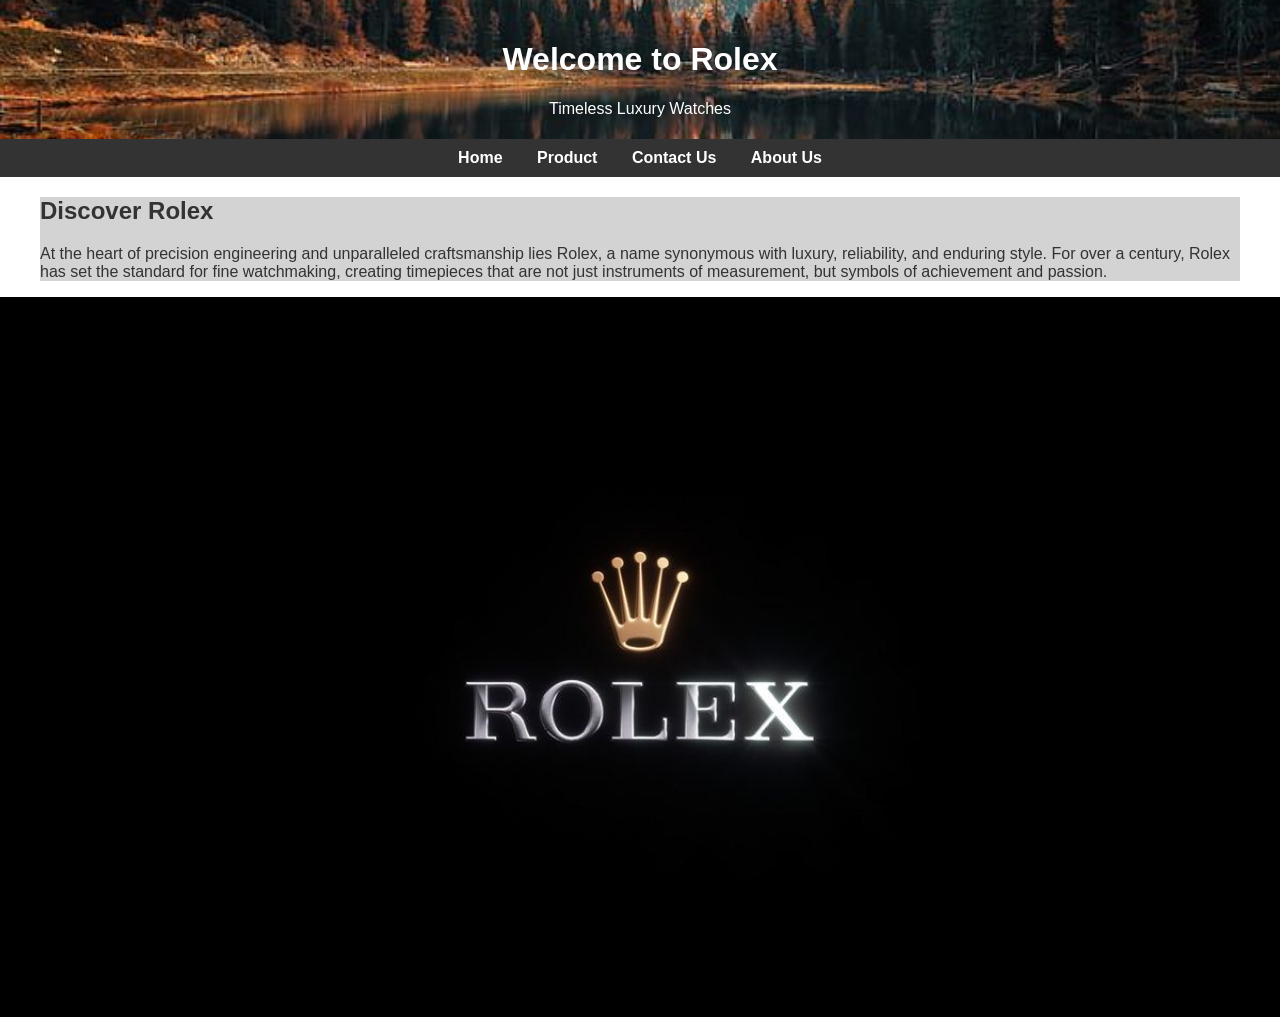
<file: index.html>
<!DOCTYPE html>
<html>
<head>
    <title>Rolex - Home</title>
    <link rel="stylesheet" href="styles.css">
</head>

<body>
    <header>
        <h1>Welcome to Rolex</h1>
        <p>Timeless Luxury Watches</p>
    </header>

    <nav><u>
        <a href="index.html">Home</a>
        <a href="product.html">Product</a>
        <a href="contact.html">Contact Us</a>
        <a href="about.html">About Us</a>
    </nav></u>

    <main style="padding-bottom: 0%; padding-top: 0%;">
        <section style="background-color: lightgray;">
            <h2>Discover Rolex</h2>
            <p>At the heart of precision engineering and unparalleled craftsmanship lies Rolex, a name synonymous with luxury, reliability, and enduring style. For over a century, Rolex has set the standard for fine watchmaking, creating timepieces that are not just instruments of measurement, but symbols of achievement and passion.</p>
        </section>
    </main>
    <img src="057db612c118767f8211ad37c8de20a6.jpg" alt="rolex.img" style="width: 1500px;">


</body>
</html>
</file>
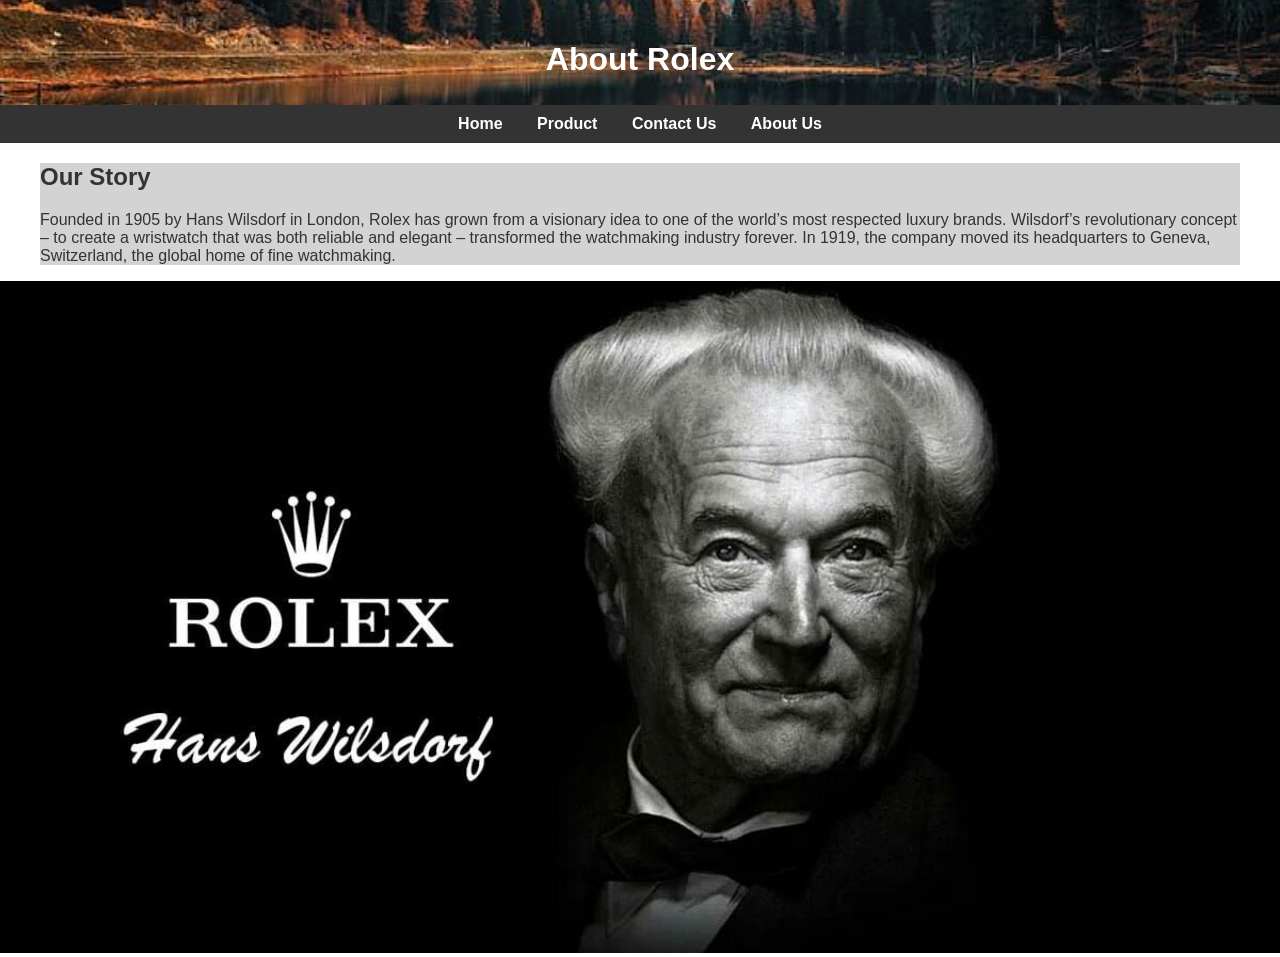
<file: about.html>
<!DOCTYPE html>
<html>
<head>
    
    <title>Rolex - About Us</title>
    <link rel="stylesheet" href="styles.css">
</head>
<body>
    <header>
        <h1>About Rolex</h1>
    </header>
    
    <nav><u>
        <a href="index.html">Home</a>
        <a href="product.html">Product</a>
        <a href="contact.html">Contact Us</a>
        <a href="about.html">About Us</a>
    </nav></u>
    <main style="padding-bottom: 0%; padding-top: 0%;">
        <section style="background-color: lightgray;">
            <h2>Our Story</h2>
            <p>Founded in 1905 by Hans Wilsdorf in London, Rolex has grown from a visionary idea to one of the world’s most respected luxury brands. Wilsdorf’s revolutionary concept – to create a wristwatch that was both reliable and elegant – transformed the watchmaking industry forever. In 1919, the company moved its headquarters to Geneva, Switzerland, the global home of fine watchmaking.
 
 
</p>
    </main>
    <img src="73cf3d579c9576194dca3f572d0ce9c9.jpg" alt="Rolex History" style="width: 100%; max-width: 1500px;">
        </section>
    
</body>
</html>
</file>
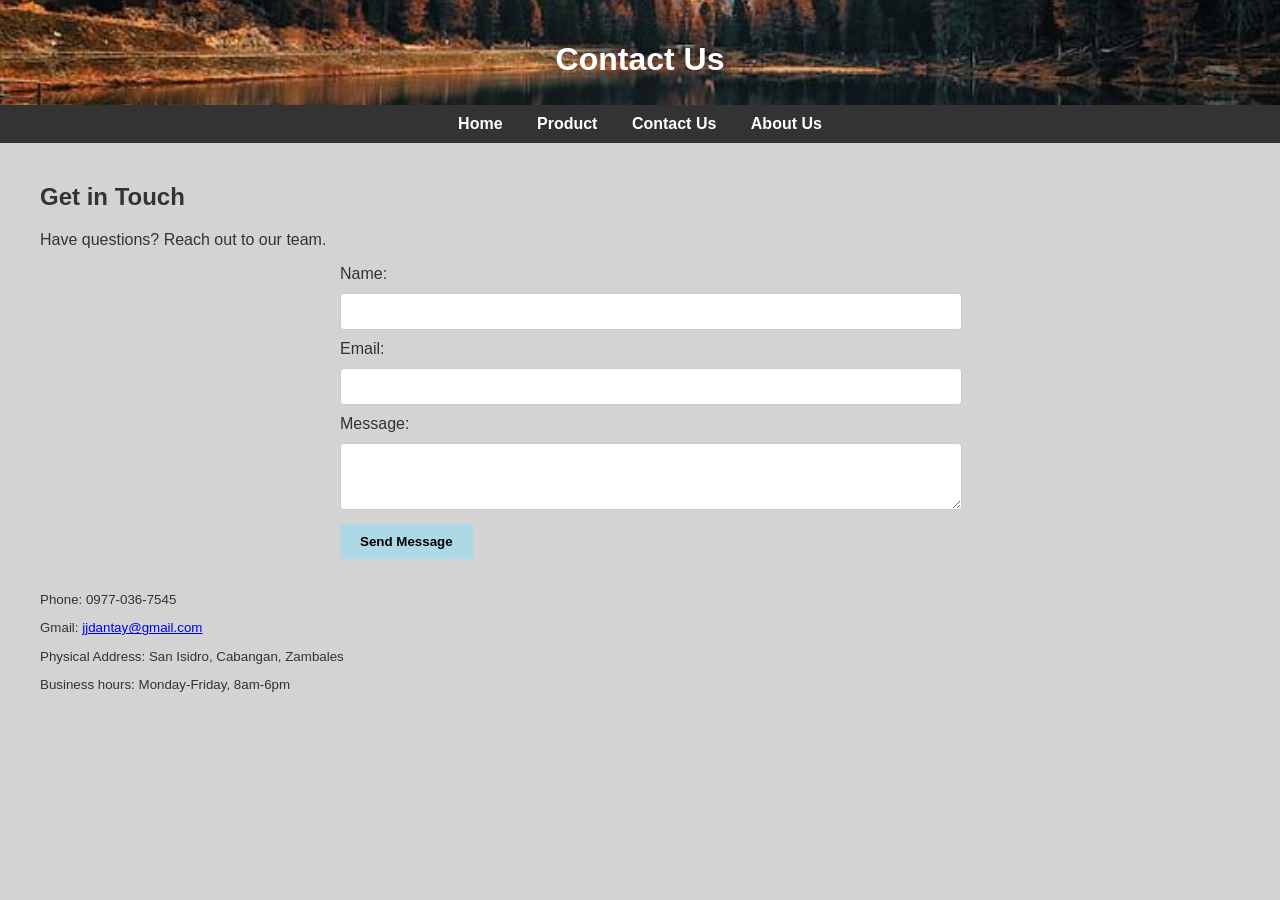
<file: contact.html>
<!DOCTYPE html>
<html>
<head>
    
    <title>Rolex - Contact Us</title>
    <link rel="stylesheet" href="styles.css">
</head>

<body style="background-color: lightgray;">
    <header>
        <h1>Contact Us</h1>
    </header>
    <nav> <u>
        <a href="index.html">Home</a>
        <a href="product.html">Product</a>
        <a href="contact.html">Contact Us</a>
        <a href="about.html">About Us</a>
    </nav> </u>

    <main>
        <section>
            <h2>Get in Touch</h2>
            <p>Have questions? Reach out to our team.</p>

           

        <form action="process.form" method="post" >
                <label for="name">Name:</label>
                <input type="text" id="name" name="name" required>
                
                <label for="email">Email:</label>
                <input type="email" id="email" name="email" required>
                
                <label for="message">Message:</label>
                <textarea id="message" name="message" rows="3" required></textarea>
                
                <button type="submit">Send Message</button>
            </form>
        </section>
    </main>

             <ul style="font-size: smaller;">
                        <p>Phone: 0977-036-7545</p>
                        Gmail: <a href="jjdantay@gmail.com">jjdantay@gmail.com</a><br>
                        <p>Physical Address: San Isidro, Cabangan, Zambales</p>
                        <p>Business hours: Monday-Friday, 8am-6pm</p>

            </ul>
    
</body>
</html>
</file>
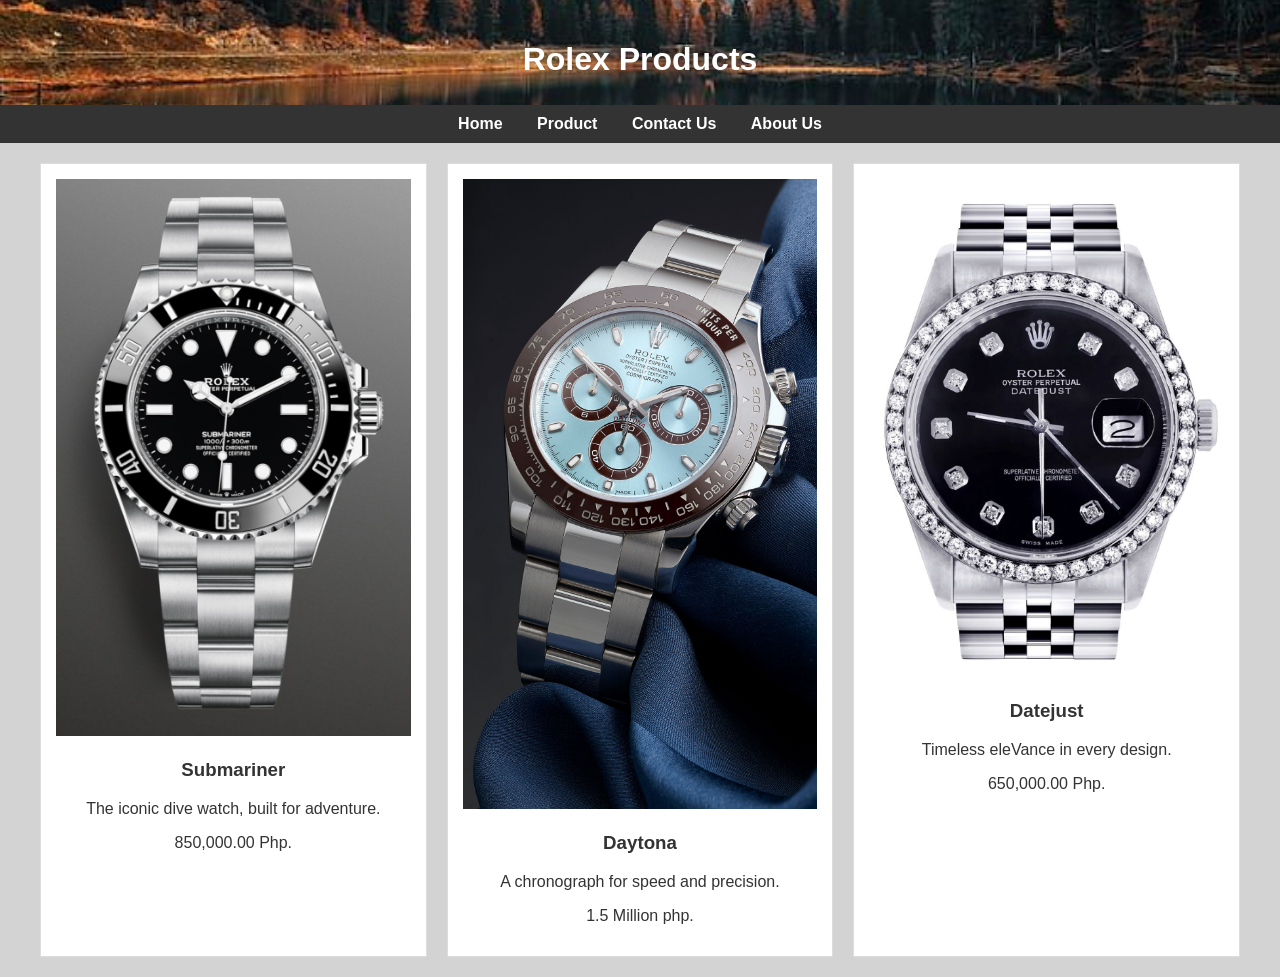
<file: product.html>
<!DOCTYPE html>
<html>
<head>  
    <title>Rolex - Products</title>
    <link rel="stylesheet" href="styles.css">
</head>
<body style="background-color: lightgray;">
    <header>
        <h1>Rolex Products</h1>
    </header>
    <nav><u>
        <a href="index.html">Home</a>
        <a href="product.html">Product</a>
        <a href="contact.html">Contact Us</a>
        <a href="about.html">About Us</a>
    </nav></u>
    <main>
        <section class="product-grid">
            <div class="product-item">
                <img src="7f7da48b4bca692476b3deaaaa06af04.jpg" alt="Submariner Watch">
                <h3>Submariner</h3>
                <p>The iconic dive watch, built for adventure.</p>
                <p>850,000.00 Php.</p>
                  
            </div>
            <div class="product-item">
                <img src="99c0295d083c7bab9800a3b4c97b7f5e.jpg" alt="Daytona Watch">
                <h3>Daytona</h3>
                <p>A chronograph for speed and precision.</p>
                <p>1.5 Million php.</p>
            </div>
            <div class="product-item">
                <img src="da6ed625c9d1e6a0eaf0d55f4347775c.jpg" alt="Datejust Watch">
                <h3>Datejust</h3>
                <p>Timeless eleVance in every design.</p>
                <p>650,000.00 Php.</p>
            </div>
        </section>
    </main>
    

</body>
</html>
</file>
<file: styles.css>
body {
    font-family: 'Arial', sans-serif;
    margin: 0;
    padding: 0;
    background-color:white;
    color: #333;
}

header {
    background-image: url(a033a6d215cfdc41dbfd92c5ac5dc8cf.jpg);
    background-size: cover;
    background-position: center;
    color: #fff;
    padding: 20px;
    padding-bottom: 5px;
    text-align: center;
}

nav {
    background-color: #333;
    padding: 10px;
    text-align: center;
}

nav a {
    color: #fff;
    margin: 0 15px;
    text-decoration: none;
    font-weight: bold;
}

nav a:hover {
    color: red; 
}

main {
    padding: 20px;
    max-width: 1200px;
    margin: 0 auto;
    
}

img {
    max-width: 100%;
    height: auto;
}



.product-grid {
    display: grid;
    background-color: lightgray;
    grid-template-columns: repeat(auto-fit, minmax(300px, 1fr));
    gap: 20px;
}

.product-item {
    border: 1px solid #ddd;
    padding: 15px;
    text-align: center;
    background-color: #fff;
}

form {
    max-width: 600px;
    margin: 0 auto;
}

input, textarea {
    width: 100%;
    padding: 10px;
    margin: 10px 0;
    border: 1px solid #ccc;
    border-radius: 4px;
}

button {
    background-color: lightblue;
    color: black;
    padding: 10px 20px;
    border: none;
    cursor: pointer;
    font-weight: bold;
}

button:hover {
    background-color: red;
}
</file>
